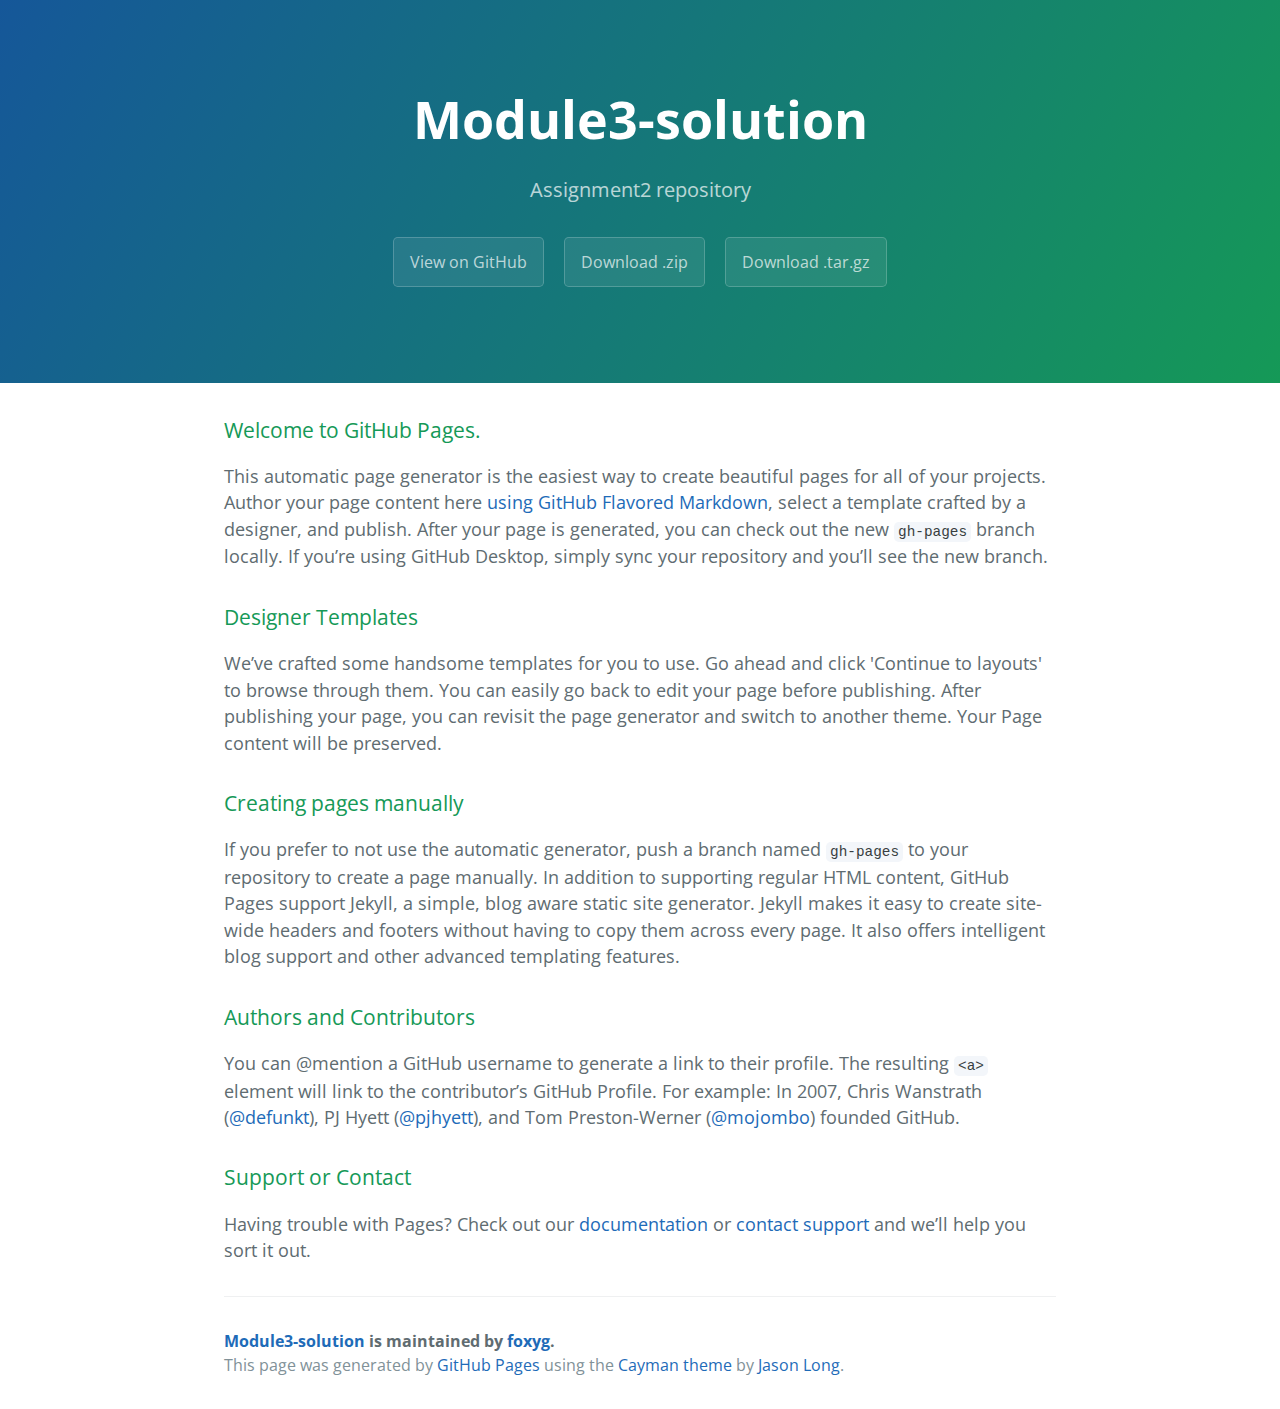
<file: index.html>
<!DOCTYPE html>
<html lang="en-us">
  <head>
    <meta charset="UTF-8">
    <title>Module3-solution by foxyg</title>
    <meta name="viewport" content="width=device-width, initial-scale=1">
    <link rel="stylesheet" type="text/css" href="stylesheets/normalize.css" media="screen">
    <link href='https://fonts.googleapis.com/css?family=Open+Sans:400,700' rel='stylesheet' type='text/css'>
    <link rel="stylesheet" type="text/css" href="stylesheets/stylesheet.css" media="screen">
    <link rel="stylesheet" type="text/css" href="stylesheets/github-light.css" media="screen">
  </head>
  <body>
    <section class="page-header">
      <h1 class="project-name">Module3-solution</h1>
      <h2 class="project-tagline">Assignment2 repository</h2>
      <a href="https://github.com/foxyg/Module3-solution" class="btn">View on GitHub</a>
      <a href="https://github.com/foxyg/Module3-solution/zipball/master" class="btn">Download .zip</a>
      <a href="https://github.com/foxyg/Module3-solution/tarball/master" class="btn">Download .tar.gz</a>
    </section>

    <section class="main-content">
      <h3>
<a id="welcome-to-github-pages" class="anchor" href="#welcome-to-github-pages" aria-hidden="true"><span aria-hidden="true" class="octicon octicon-link"></span></a>Welcome to GitHub Pages.</h3>

<p>This automatic page generator is the easiest way to create beautiful pages for all of your projects. Author your page content here <a href="https://guides.github.com/features/mastering-markdown/">using GitHub Flavored Markdown</a>, select a template crafted by a designer, and publish. After your page is generated, you can check out the new <code>gh-pages</code> branch locally. If you’re using GitHub Desktop, simply sync your repository and you’ll see the new branch.</p>

<h3>
<a id="designer-templates" class="anchor" href="#designer-templates" aria-hidden="true"><span aria-hidden="true" class="octicon octicon-link"></span></a>Designer Templates</h3>

<p>We’ve crafted some handsome templates for you to use. Go ahead and click 'Continue to layouts' to browse through them. You can easily go back to edit your page before publishing. After publishing your page, you can revisit the page generator and switch to another theme. Your Page content will be preserved.</p>

<h3>
<a id="creating-pages-manually" class="anchor" href="#creating-pages-manually" aria-hidden="true"><span aria-hidden="true" class="octicon octicon-link"></span></a>Creating pages manually</h3>

<p>If you prefer to not use the automatic generator, push a branch named <code>gh-pages</code> to your repository to create a page manually. In addition to supporting regular HTML content, GitHub Pages support Jekyll, a simple, blog aware static site generator. Jekyll makes it easy to create site-wide headers and footers without having to copy them across every page. It also offers intelligent blog support and other advanced templating features.</p>

<h3>
<a id="authors-and-contributors" class="anchor" href="#authors-and-contributors" aria-hidden="true"><span aria-hidden="true" class="octicon octicon-link"></span></a>Authors and Contributors</h3>

<p>You can @mention a GitHub username to generate a link to their profile. The resulting <code>&lt;a&gt;</code> element will link to the contributor’s GitHub Profile. For example: In 2007, Chris Wanstrath (<a href="https://github.com/defunkt" class="user-mention">@defunkt</a>), PJ Hyett (<a href="https://github.com/pjhyett" class="user-mention">@pjhyett</a>), and Tom Preston-Werner (<a href="https://github.com/mojombo" class="user-mention">@mojombo</a>) founded GitHub.</p>

<h3>
<a id="support-or-contact" class="anchor" href="#support-or-contact" aria-hidden="true"><span aria-hidden="true" class="octicon octicon-link"></span></a>Support or Contact</h3>

<p>Having trouble with Pages? Check out our <a href="https://help.github.com/pages">documentation</a> or <a href="https://github.com/contact">contact support</a> and we’ll help you sort it out.</p>

      <footer class="site-footer">
        <span class="site-footer-owner"><a href="https://github.com/foxyg/Module3-solution">Module3-solution</a> is maintained by <a href="https://github.com/foxyg">foxyg</a>.</span>

        <span class="site-footer-credits">This page was generated by <a href="https://pages.github.com">GitHub Pages</a> using the <a href="https://github.com/jasonlong/cayman-theme">Cayman theme</a> by <a href="https://twitter.com/jasonlong">Jason Long</a>.</span>
      </footer>

    </section>

  
  </body>
</html>
</file>
<file: stylesheets/stylesheet.css>
* {
  box-sizing: border-box; }

body {
  padding: 0;
  margin: 0;
  font-family: "Open Sans", "Helvetica Neue", Helvetica, Arial, sans-serif;
  font-size: 16px;
  line-height: 1.5;
  color: #606c71; }

a {
  color: #1e6bb8;
  text-decoration: none; }
  a:hover {
    text-decoration: underline; }

.btn {
  display: inline-block;
  margin-bottom: 1rem;
  color: rgba(255, 255, 255, 0.7);
  background-color: rgba(255, 255, 255, 0.08);
  border-color: rgba(255, 255, 255, 0.2);
  border-style: solid;
  border-width: 1px;
  border-radius: 0.3rem;
  transition: color 0.2s, background-color 0.2s, border-color 0.2s; }
  .btn + .btn {
    margin-left: 1rem; }

.btn:hover {
  color: rgba(255, 255, 255, 0.8);
  text-decoration: none;
  background-color: rgba(255, 255, 255, 0.2);
  border-color: rgba(255, 255, 255, 0.3); }

@media screen and (min-width: 64em) {
  .btn {
    padding: 0.75rem 1rem; } }

@media screen and (min-width: 42em) and (max-width: 64em) {
  .btn {
    padding: 0.6rem 0.9rem;
    font-size: 0.9rem; } }

@media screen and (max-width: 42em) {
  .btn {
    display: block;
    width: 100%;
    padding: 0.75rem;
    font-size: 0.9rem; }
    .btn + .btn {
      margin-top: 1rem;
      margin-left: 0; } }

.page-header {
  color: #fff;
  text-align: center;
  background-color: #159957;
  background-image: linear-gradient(120deg, #155799, #159957); }

@media screen and (min-width: 64em) {
  .page-header {
    padding: 5rem 6rem; } }

@media screen and (min-width: 42em) and (max-width: 64em) {
  .page-header {
    padding: 3rem 4rem; } }

@media screen and (max-width: 42em) {
  .page-header {
    padding: 2rem 1rem; } }

.project-name {
  margin-top: 0;
  margin-bottom: 0.1rem; }

@media screen and (min-width: 64em) {
  .project-name {
    font-size: 3.25rem; } }

@media screen and (min-width: 42em) and (max-width: 64em) {
  .project-name {
    font-size: 2.25rem; } }

@media screen and (max-width: 42em) {
  .project-name {
    font-size: 1.75rem; } }

.project-tagline {
  margin-bottom: 2rem;
  font-weight: normal;
  opacity: 0.7; }

@media screen and (min-width: 64em) {
  .project-tagline {
    font-size: 1.25rem; } }

@media screen and (min-width: 42em) and (max-width: 64em) {
  .project-tagline {
    font-size: 1.15rem; } }

@media screen and (max-width: 42em) {
  .project-tagline {
    font-size: 1rem; } }

.main-content :first-child {
  margin-top: 0; }
.main-content img {
  max-width: 100%; }
.main-content h1, .main-content h2, .main-content h3, .main-content h4, .main-content h5, .main-content h6 {
  margin-top: 2rem;
  margin-bottom: 1rem;
  font-weight: normal;
  color: #159957; }
.main-content p {
  margin-bottom: 1em; }
.main-content code {
  padding: 2px 4px;
  font-family: Consolas, "Liberation Mono", Menlo, Courier, monospace;
  font-size: 0.9rem;
  color: #383e41;
  background-color: #f3f6fa;
  border-radius: 0.3rem; }
.main-content pre {
  padding: 0.8rem;
  margin-top: 0;
  margin-bottom: 1rem;
  font: 1rem Consolas, "Liberation Mono", Menlo, Courier, monospace;
  color: #567482;
  word-wrap: normal;
  background-color: #f3f6fa;
  border: solid 1px #dce6f0;
  border-radius: 0.3rem; }
  .main-content pre > code {
    padding: 0;
    margin: 0;
    font-size: 0.9rem;
    color: #567482;
    word-break: normal;
    white-space: pre;
    background: transparent;
    border: 0; }
.main-content .highlight {
  margin-bottom: 1rem; }
  .main-content .highlight pre {
    margin-bottom: 0;
    word-break: normal; }
.main-content .highlight pre, .main-content pre {
  padding: 0.8rem;
  overflow: auto;
  font-size: 0.9rem;
  line-height: 1.45;
  border-radius: 0.3rem; }
.main-content pre code, .main-content pre tt {
  display: inline;
  max-width: initial;
  padding: 0;
  margin: 0;
  overflow: initial;
  line-height: inherit;
  word-wrap: normal;
  background-color: transparent;
  border: 0; }
  .main-content pre code:before, .main-content pre code:after, .main-content pre tt:before, .main-content pre tt:after {
    content: normal; }
.main-content ul, .main-content ol {
  margin-top: 0; }
.main-content blockquote {
  padding: 0 1rem;
  margin-left: 0;
  color: #819198;
  border-left: 0.3rem solid #dce6f0; }
  .main-content blockquote > :first-child {
    margin-top: 0; }
  .main-content blockquote > :last-child {
    margin-bottom: 0; }
.main-content table {
  display: block;
  width: 100%;
  overflow: auto;
  word-break: normal;
  word-break: keep-all; }
  .main-content table th {
    font-weight: bold; }
  .main-content table th, .main-content table td {
    padding: 0.5rem 1rem;
    border: 1px solid #e9ebec; }
.main-content dl {
  padding: 0; }
  .main-content dl dt {
    padding: 0;
    margin-top: 1rem;
    font-size: 1rem;
    font-weight: bold; }
  .main-content dl dd {
    padding: 0;
    margin-bottom: 1rem; }
.main-content hr {
  height: 2px;
  padding: 0;
  margin: 1rem 0;
  background-color: #eff0f1;
  border: 0; }

@media screen and (min-width: 64em) {
  .main-content {
    max-width: 64rem;
    padding: 2rem 6rem;
    margin: 0 auto;
    font-size: 1.1rem; } }

@media screen and (min-width: 42em) and (max-width: 64em) {
  .main-content {
    padding: 2rem 4rem;
    font-size: 1.1rem; } }

@media screen and (max-width: 42em) {
  .main-content {
    padding: 2rem 1rem;
    font-size: 1rem; } }

.site-footer {
  padding-top: 2rem;
  margin-top: 2rem;
  border-top: solid 1px #eff0f1; }

.site-footer-owner {
  display: block;
  font-weight: bold; }

.site-footer-credits {
  color: #819198; }

@media screen and (min-width: 64em) {
  .site-footer {
    font-size: 1rem; } }

@media screen and (min-width: 42em) and (max-width: 64em) {
  .site-footer {
    font-size: 1rem; } }

@media screen and (max-width: 42em) {
  .site-footer {
    font-size: 0.9rem; } }
</file>
<file: stylesheets/github-light.css>
/*
The MIT License (MIT)

Copyright (c) 2016 GitHub, Inc.

Permission is hereby granted, free of charge, to any person obtaining a copy
of this software and associated documentation files (the "Software"), to deal
in the Software without restriction, including without limitation the rights
to use, copy, modify, merge, publish, distribute, sublicense, and/or sell
copies of the Software, and to permit persons to whom the Software is
furnished to do so, subject to the following conditions:

The above copyright notice and this permission notice shall be included in all
copies or substantial portions of the Software.

THE SOFTWARE IS PROVIDED "AS IS", WITHOUT WARRANTY OF ANY KIND, EXPRESS OR
IMPLIED, INCLUDING BUT NOT LIMITED TO THE WARRANTIES OF MERCHANTABILITY,
FITNESS FOR A PARTICULAR PURPOSE AND NONINFRINGEMENT. IN NO EVENT SHALL THE
AUTHORS OR COPYRIGHT HOLDERS BE LIABLE FOR ANY CLAIM, DAMAGES OR OTHER
LIABILITY, WHETHER IN AN ACTION OF CONTRACT, TORT OR OTHERWISE, ARISING FROM,
OUT OF OR IN CONNECTION WITH THE SOFTWARE OR THE USE OR OTHER DEALINGS IN THE
SOFTWARE.

*/

.pl-c /* comment */ {
  color: #969896;
}

.pl-c1 /* constant, variable.other.constant, support, meta.property-name, support.constant, support.variable, meta.module-reference, markup.raw, meta.diff.header */,
.pl-s .pl-v /* string variable */ {
  color: #0086b3;
}

.pl-e /* entity */,
.pl-en /* entity.name */ {
  color: #795da3;
}

.pl-smi /* variable.parameter.function, storage.modifier.package, storage.modifier.import, storage.type.java, variable.other */,
.pl-s .pl-s1 /* string source */ {
  color: #333;
}

.pl-ent /* entity.name.tag */ {
  color: #63a35c;
}

.pl-k /* keyword, storage, storage.type */ {
  color: #a71d5d;
}

.pl-s /* string */,
.pl-pds /* punctuation.definition.string, string.regexp.character-class */,
.pl-s .pl-pse .pl-s1 /* string punctuation.section.embedded source */,
.pl-sr /* string.regexp */,
.pl-sr .pl-cce /* string.regexp constant.character.escape */,
.pl-sr .pl-sre /* string.regexp source.ruby.embedded */,
.pl-sr .pl-sra /* string.regexp string.regexp.arbitrary-repitition */ {
  color: #183691;
}

.pl-v /* variable */ {
  color: #ed6a43;
}

.pl-id /* invalid.deprecated */ {
  color: #b52a1d;
}

.pl-ii /* invalid.illegal */ {
  color: #f8f8f8;
  background-color: #b52a1d;
}

.pl-sr .pl-cce /* string.regexp constant.character.escape */ {
  font-weight: bold;
  color: #63a35c;
}

.pl-ml /* markup.list */ {
  color: #693a17;
}

.pl-mh /* markup.heading */,
.pl-mh .pl-en /* markup.heading entity.name */,
.pl-ms /* meta.separator */ {
  font-weight: bold;
  color: #1d3e81;
}

.pl-mq /* markup.quote */ {
  color: #008080;
}

.pl-mi /* markup.italic */ {
  font-style: italic;
  color: #333;
}

.pl-mb /* markup.bold */ {
  font-weight: bold;
  color: #333;
}

.pl-md /* markup.deleted, meta.diff.header.from-file */ {
  color: #bd2c00;
  background-color: #ffecec;
}

.pl-mi1 /* markup.inserted, meta.diff.header.to-file */ {
  color: #55a532;
  background-color: #eaffea;
}

.pl-mdr /* meta.diff.range */ {
  font-weight: bold;
  color: #795da3;
}

.pl-mo /* meta.output */ {
  color: #1d3e81;
}
</file>
